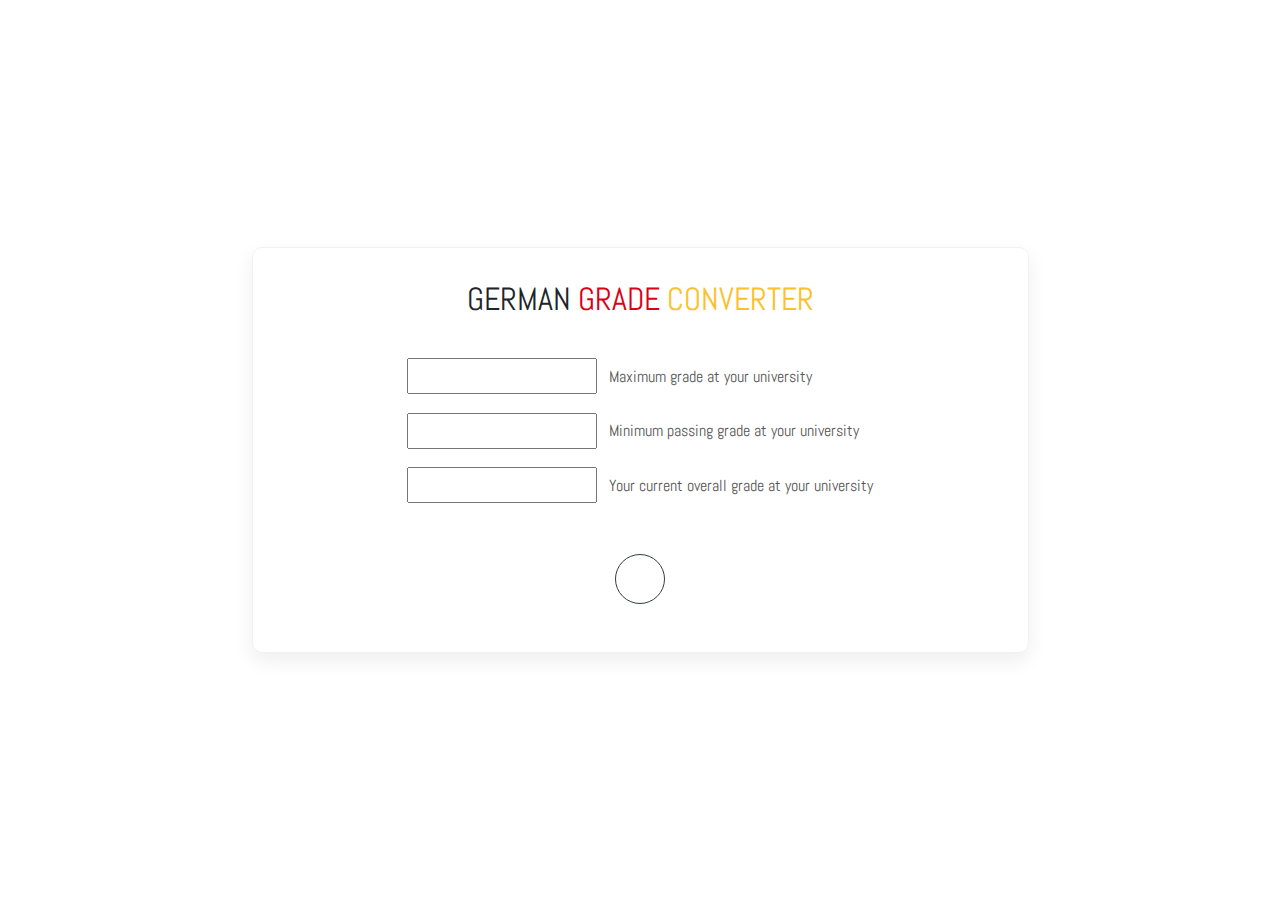
<file: index.html>
<!DOCTYPE html>
<html>
    <head>
        <meta charset="utf-8">
        <meta http-equiv="X-UA-Compatible" content="IE=edge">
        <title>German Grade Calculator</title>
        <meta name="description" content="">
        <meta name="viewport" content="width=device-width, initial-scale=1">
        <link rel="stylesheet" href="style.css">
        <link rel="stylesheet" href="https://cdnjs.cloudflare.com/ajax/libs/font-awesome/5.15.1/css/all.min.css" integrity="sha512-+4zCK9k+qNFUR5X+cKL9EIR+ZOhtIloNl9GIKS57V1MyNsYpYcUrUeQc9vNfzsWfV28IaLL3i96P9sdNyeRssA==" crossorigin="anonymous" />
        <link href="https://fonts.googleapis.com/css2?family=Abel&family=Libre+Baskerville:ital@0;1&display=swap" rel="stylesheet">
        <link rel="stylesheet" href="https://stackpath.bootstrapcdn.com/bootstrap/4.5.2/css/bootstrap.min.css" integrity="sha384-JcKb8q3iqJ61gNV9KGb8thSsNjpSL0n8PARn9HuZOnIxN0hoP+VmmDGMN5t9UJ0Z" crossorigin="anonymous">
    </head>
    <body>
    <div class="container">
        <div class="row main justify-content-center">
            <div class="col-md-12 text-center"><h2>GERMAN <span class="red">GRADE</span> <span class="yellow">CONVERTER</span></h2></div>
            <form class="mt-3">
                <div class="col-md-12 mt-3">
                    <input id="maxGrade" type="number">
                    <label for="maxGrade" class="ml-2">Maximum grade at your university</label>
                </div>
                <div class="col-md-12 mt-3">
                    <input id="minPassingGrade" type="number">
                    <label for="minPassingGrade" class="ml-2">Minimum passing grade at your university</label>
                </div>
                <div class="col-md-12 mt-3">
                    <input id="yourGrade" type="number">
                    <label for="yourGrade" class="ml-2">Your current overall grade at your university</label>
                </div>
                <div class="col-md-12 text-center mt-5">
                    <button class="btn btn-outline-dark" id="calculate"><i class="fas fa-exchange-alt"></i></button>
                </div>
                <div class="col-md-12 mt-3">
                    <div id="yourGermanGrade" class="grade text-center"></div>
                </div>
                <div class="description col-md-12 mt-3">
                    <div class="alert mt-3 d-none" role="alert">
                    </div>
                </div>
            </form>
        </div>
    </div>
        
        <script src="main.js" async defer></script>
    </body>
</html>
</file>
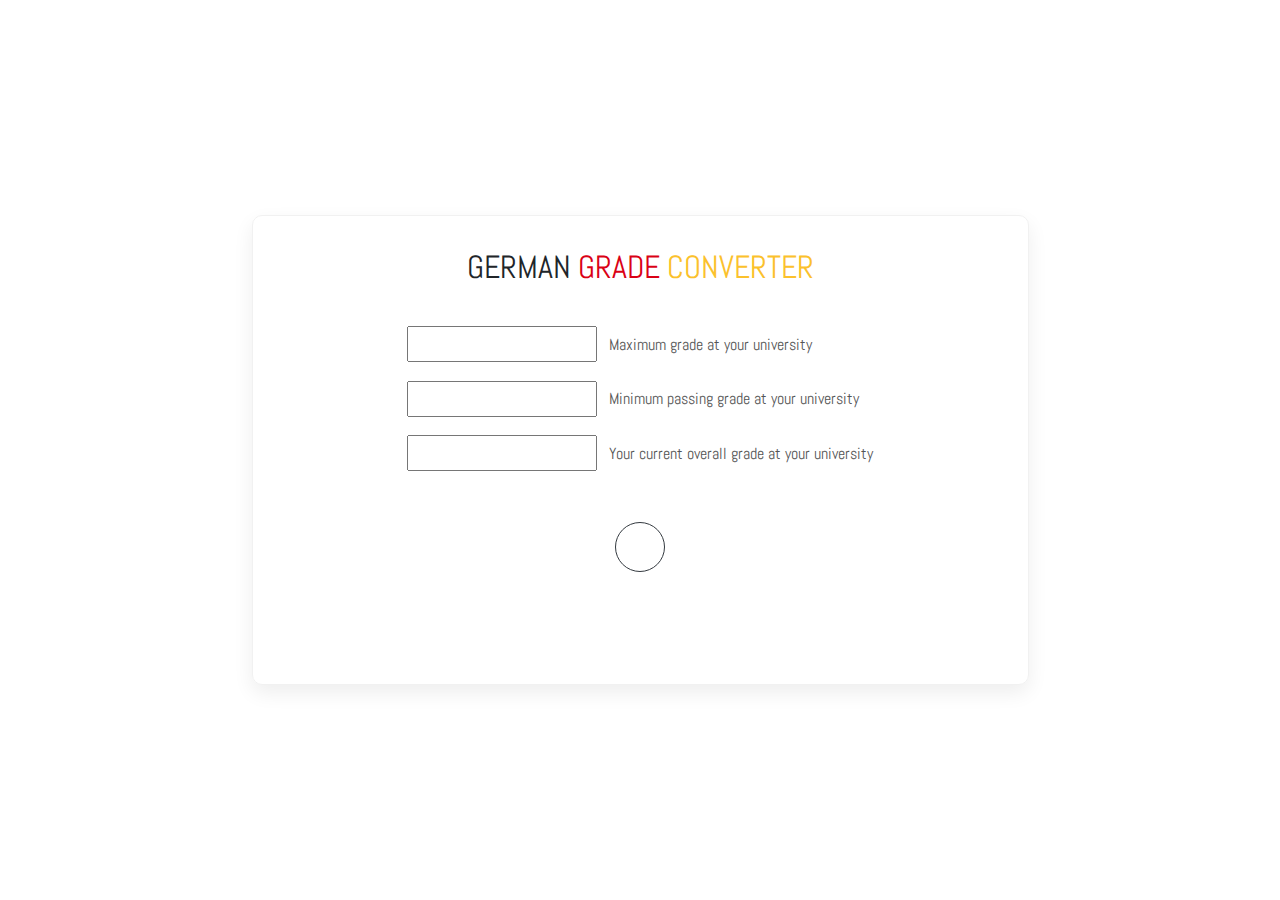
<file: src/index.html>
<!DOCTYPE html>
<html>
    <head>
        <meta charset="utf-8">
        <meta http-equiv="X-UA-Compatible" content="IE=edge">
        <title>German Grade Calculator</title>
        <meta name="description" content="German Grade Calculator">
        <meta name="viewport" content="width=device-width, initial-scale=1">
        <link rel="stylesheet" href="style.css">
        <link rel="stylesheet" href="https://cdnjs.cloudflare.com/ajax/libs/font-awesome/5.15.1/css/all.min.css" integrity="sha512-+4zCK9k+qNFUR5X+cKL9EIR+ZOhtIloNl9GIKS57V1MyNsYpYcUrUeQc9vNfzsWfV28IaLL3i96P9sdNyeRssA==" crossorigin="anonymous" />
        <link href="https://fonts.googleapis.com/css2?family=Abel&family=Libre+Baskerville:ital@0;1&display=swap" rel="stylesheet">
        <link rel="stylesheet" href="https://stackpath.bootstrapcdn.com/bootstrap/4.5.2/css/bootstrap.min.css" integrity="sha384-JcKb8q3iqJ61gNV9KGb8thSsNjpSL0n8PARn9HuZOnIxN0hoP+VmmDGMN5t9UJ0Z" crossorigin="anonymous">
    </head>
    <body>
    <div class="container">
        <div class="row main justify-content-center">
            <div class="col-md-12 text-center"><h2>GERMAN <span class="red">GRADE</span> <span class="yellow">CONVERTER</span></h2></div>
            <form class="mt-3">
                <div class="col-md-12 mt-3">
                    <input id="maxGrade" type="number">
                    <label for="maxGrade" class="ml-2">Maximum grade at your university</label>
                </div>
                <div class="col-md-12 mt-3">
                    <input id="minPassingGrade" type="number">
                    <label for="minPassingGrade" class="ml-2">Minimum passing grade at your university</label>
                </div>
                <div class="col-md-12 mt-3">
                    <input id="yourGrade" type="number">
                    <label for="yourGrade" class="ml-2">Your current overall grade at your university</label>
                </div>
                <div class="col-md-12 text-center mt-5">
                    <button class="btn btn-outline-dark" id="calculate"><i class="fas fa-exchange-alt"></i></button>
                </div>
                <div class="col-md-12 mt-3">
                    <div id="yourGermanGrade" class="grade text-center"></div>
                </div>
                <div class="description col-md-12 mt-3">
                    <div class="alert mt-3 d-none" role="alert">
                    </div>
                </div>
                <div class="github">
                    <a href="https://github.com/furkanarabul/german-grade" target="_blank" title="German Grade Calculator"><i class="fab fa-github fa-2x"></i></a>
                </div>
            </form>
        </div>
    </div>
        
        <script src="main.js" async defer></script>
    </body>
</html>
</file>
<file: style.css>
* {
    margin:0;
    padding: 0;
    box-sizing: border-box;
}

body {
    background: rgb(241, 241, 241);
    color: black;
    font-family: "Abel", sans-serif!important;
    min-height: 100vh;
    transition: all 0.5s ease;
    display:flex;
    justify-content:center;
    flex-direction:column;
    align-items:center;
}
h2{
    text-transform:uppercase;
}
.container{
    display:flex;
    height:20vh;
    justify-content:space-around;
    align-items:center;
    width:50%;
}
.row{
    padding:2rem;
    background:transparent;
    border:1px solid rgb(241, 241, 241);
    margin:2rem;
    border-radius:10px;
    max-width: 60%;
    box-shadow: 0px 8px 20px rgba(0, 0, 0, 0.07);
    min-width:70%!important;
    max-width: 70%!important;
    min-height:80%!important;
}
input{
    margin:0.5rem;
    height:2rem;
    padding:1rem;
}
label{
    font-size:1rem;
    color:rgb(85, 85, 85);
}
button{
    border-radius: 50%!important;
    height: 50px!important;
    width: 50px!important;
}
.grade{
    font-size:3rem;
    font-weight:700;
}
.red{
    color:#da0115;
}
.yellow{
    color:#fbc12c
}
@media only screen and (max-width: 991px) {
    form {
        text-align: center;
    }
}
</file>
<file: src/style.css>
* {
    margin:0;
    padding: 0;
    box-sizing: border-box;
}

body {
    background: rgb(241, 241, 241);
    color: black;
    font-family: "Abel", sans-serif!important;
    min-height: 100vh;
    transition: all 0.5s ease;
    display:flex;
    justify-content:center;
    flex-direction:column;
    align-items:center;
}
h2{
    text-transform:uppercase;
}
a{
    text-decoration: none;
    color: inherit!important;
    opacity: 0.2;
}
a:hover{
    opacity: 1;
    transition: all 0.5s ease;
}
.container{
    display:flex;
    height:20vh;
    justify-content:space-around;
    align-items:center;
    width:50%;
}
.row{
    padding:2rem;
    background:transparent;
    border:1px solid rgb(241, 241, 241);
    margin:2rem;
    border-radius:10px;
    max-width: 60%;
    box-shadow: 0px 8px 20px rgba(0, 0, 0, 0.07);
    min-width:70%!important;
    max-width: 70%!important;
    min-height:80%!important;
}
input{
    margin:0.5rem;
    height:2rem;
    padding:1rem;
}
label{
    font-size:1rem;
    color:rgb(85, 85, 85);
}
button{
    border-radius: 50%!important;
    height: 50px!important;
    width: 50px!important;
}
.grade{
    font-size:3rem;
    font-weight:700;
}
.red{
    color:#da0115;
}
.yellow{
    color:#fbc12c
}
.github{
    display: flex;
    justify-content: center;
    margin-top: 5rem;
}
@media only screen and (max-width: 991px) {
    form {
        text-align: center;
    }
}
</file>
